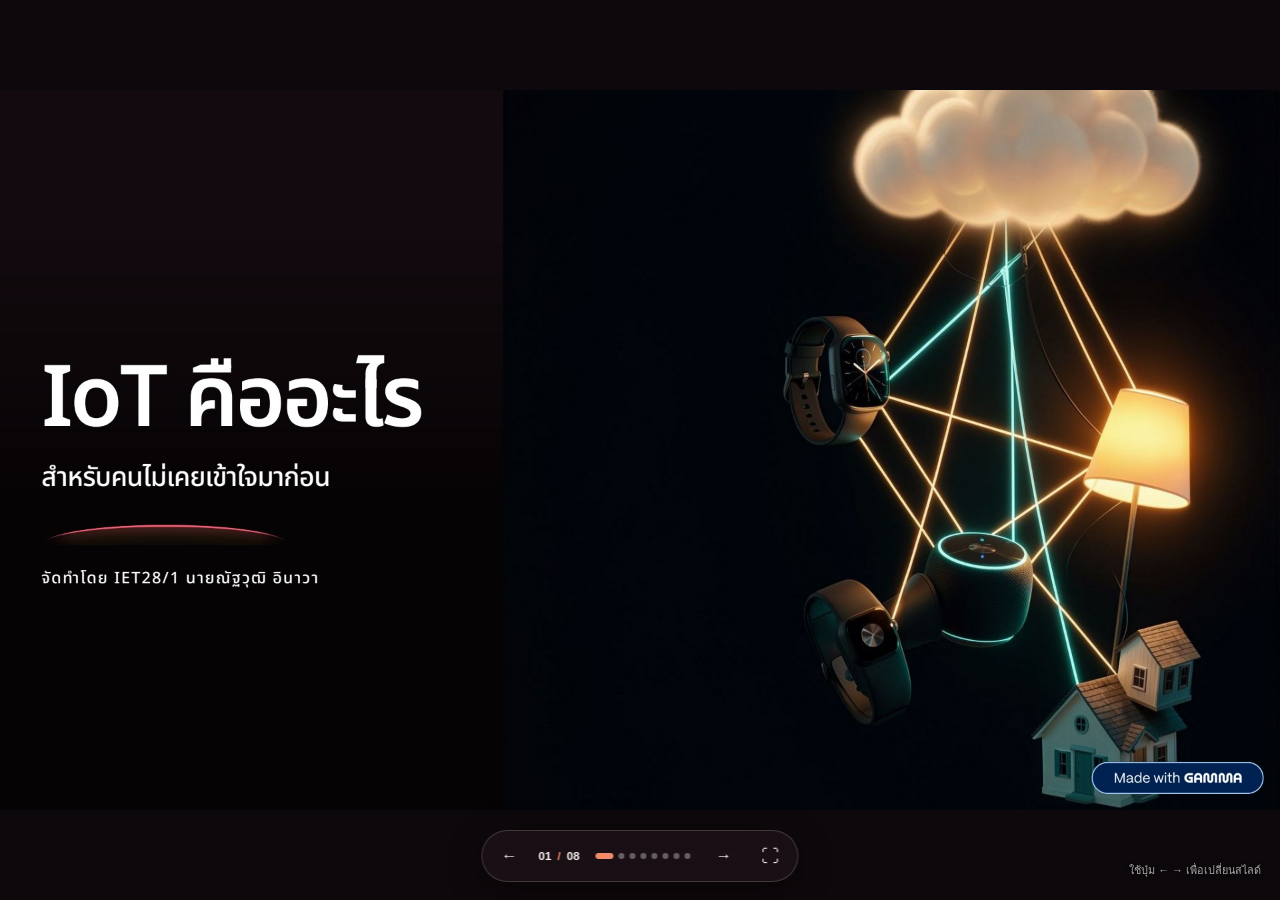
<file: index.html>
﻿<!doctype html>
<html lang="th">
<head>
  <meta charset="utf-8">
  <meta name="viewport" content="width=device-width, initial-scale=1, viewport-fit=cover">
  <meta name="theme-color" content="#0d080b">
  <meta name="description" content="นำเสนอ IoT คืออะไร ทั้ง 8 สไลด์ตามไฟล์ต้นฉบับ">
  <title>IoT คืออะไร — Presentation</title>
  <link rel="stylesheet" href="style.css?v=slide-deck-1">
</head>
<body>
  <main class="deck" id="deck" aria-label="สไลด์นำเสนอ IoT จำนวน 8 หน้า">
    <section class="slide" id="slide-1" aria-label="สไลด์ 1 จาก 8: IoT คืออะไร">
      <img src="slide-01.jpg" alt="IoT คืออะไร สำหรับคนไม่เคยเข้าใจมาก่อน — จัดทำโดย IET28/1 นายณัฐวุฒิ อินาวา; ภาพอุปกรณ์ IoT เชื่อมต่อกับคลาวด์" fetchpriority="high">
    </section>
    <section class="slide" id="slide-2" aria-label="สไลด์ 2 จาก 8: สิ่งของที่เชื่อมต่ออินเทอร์เน็ต">
      <img src="slide-02.jpg" alt="อธิบายแนวคิด IoT ผ่านอุปกรณ์รับรู้ข้อมูล อินเทอร์เน็ต และการสั่งงาน">
    </section>
    <section class="slide" id="slide-3" aria-label="สไลด์ 3 จาก 8: ตัวอย่างอุปกรณ์ IoT รอบตัว">
      <img src="slide-03.jpg" alt="ตัวอย่าง Smart Watch และ Smart Speaker พร้อมคำอธิบายการทำงาน">
    </section>
    <section class="slide" id="slide-4" aria-label="สไลด์ 4 จาก 8: บ้านอัจฉริยะ">
      <img src="slide-04.jpg" alt="ตัวอย่าง Smart Home: หลอดไฟ กล้องวงจรปิด และตู้เย็น พร้อมภาพภายในบ้าน">
    </section>
    <section class="slide" id="slide-5" aria-label="สไลด์ 5 จาก 8: ประโยชน์ของ IoT">
      <img src="slide-05.jpg" alt="ประโยชน์ของ IoT: สั่งงานจากทุกที่ ทำงานตามเงื่อนไข และใช้พลังงานพอดี">
    </section>
    <section class="slide" id="slide-6" aria-label="สไลด์ 6 จาก 8: Smart City">
      <img src="slide-06.jpg" alt="แนวคิด Smart City: ไฟจราจรอัจฉริยะ เซนเซอร์ที่จอดรถ คุณภาพอากาศ และพลังงาน">
    </section>
    <section class="slide" id="slide-7" aria-label="สไลด์ 7 จาก 8: ความปลอดภัยและความเป็นส่วนตัว">
      <img src="slide-07.jpg" alt="ข้อควรพิจารณาก่อนใช้ IoT เรื่องความปลอดภัยและความเป็นส่วนตัว">
    </section>
    <section class="slide" id="slide-8" aria-label="สไลด์ 8 จาก 8: สรุป IoT">
      <img src="slide-08.jpg" alt="สรุป: IoT เชื่อมต่อเพื่อชีวิตที่ดีขึ้น โดยคำนึงถึงความปลอดภัยและความเป็นส่วนตัว">
    </section>
  </main>

  <nav class="presentation-controls" aria-label="ตัวควบคุมสไลด์">
    <button class="control-button" id="previous" type="button" aria-label="สไลด์ก่อนหน้า">←</button>
    <span class="slide-count" aria-live="polite"><span id="current-slide">01</span><span class="count-divider">/</span>08</span>
    <div class="slide-dots" aria-label="เลือกหน้า">
      <button type="button" data-slide="0" aria-label="ไปสไลด์ 1" aria-current="true"></button>
      <button type="button" data-slide="1" aria-label="ไปสไลด์ 2"></button>
      <button type="button" data-slide="2" aria-label="ไปสไลด์ 3"></button>
      <button type="button" data-slide="3" aria-label="ไปสไลด์ 4"></button>
      <button type="button" data-slide="4" aria-label="ไปสไลด์ 5"></button>
      <button type="button" data-slide="5" aria-label="ไปสไลด์ 6"></button>
      <button type="button" data-slide="6" aria-label="ไปสไลด์ 7"></button>
      <button type="button" data-slide="7" aria-label="ไปสไลด์ 8"></button>
    </div>
    <button class="control-button" id="next" type="button" aria-label="สไลด์ถัดไป">→</button>
    <button class="control-button fullscreen-button" id="fullscreen" type="button" aria-label="เต็มหน้าจอ">⛶</button>
  </nav>
  <p class="keyboard-hint">ใช้ปุ่ม ← → เพื่อเปลี่ยนสไลด์</p>
  <script>
    (() => {
      const slides = [...document.querySelectorAll('.slide')];
      const dots = [...document.querySelectorAll('[data-slide]')];
      const counter = document.getElementById('current-slide');
      let active = 0;
      const show = (index) => {
        active = Math.max(0, Math.min(slides.length - 1, index));
        slides[active].scrollIntoView({ behavior: 'smooth', block: 'nearest', inline: 'start' });
        counter.textContent = String(active + 1).padStart(2, '0');
        dots.forEach((dot, i) => dot.toggleAttribute('aria-current', i === active));
        dots.forEach((dot, i) => { if (i !== active) dot.removeAttribute('aria-current'); });
      };
      document.getElementById('previous').addEventListener('click', () => show(active - 1));
      document.getElementById('next').addEventListener('click', () => show(active + 1));
      dots.forEach((dot) => dot.addEventListener('click', () => show(Number(dot.dataset.slide))));
      document.getElementById('fullscreen').addEventListener('click', () => {
        if (!document.fullscreenElement) document.documentElement.requestFullscreen?.();
        else document.exitFullscreen?.();
      });
      document.addEventListener('keydown', (event) => {
        if (['ArrowRight', 'PageDown', ' '].includes(event.key)) { event.preventDefault(); show(active + 1); }
        if (['ArrowLeft', 'PageUp'].includes(event.key)) { event.preventDefault(); show(active - 1); }
        if (event.key === 'Home') show(0);
        if (event.key === 'End') show(slides.length - 1);
      });
      const observer = new IntersectionObserver((entries) => {
        const visible = entries.filter((entry) => entry.isIntersecting).sort((a, b) => b.intersectionRatio - a.intersectionRatio)[0];
        if (!visible) return;
        active = slides.indexOf(visible.target);
        counter.textContent = String(active + 1).padStart(2, '0');
        dots.forEach((dot, i) => { if (i === active) dot.setAttribute('aria-current', 'true'); else dot.removeAttribute('aria-current'); });
      }, { threshold: [0.55, 0.8] });
      slides.forEach((slide) => observer.observe(slide));
    })();
  </script>
</body>
</html>
</file>
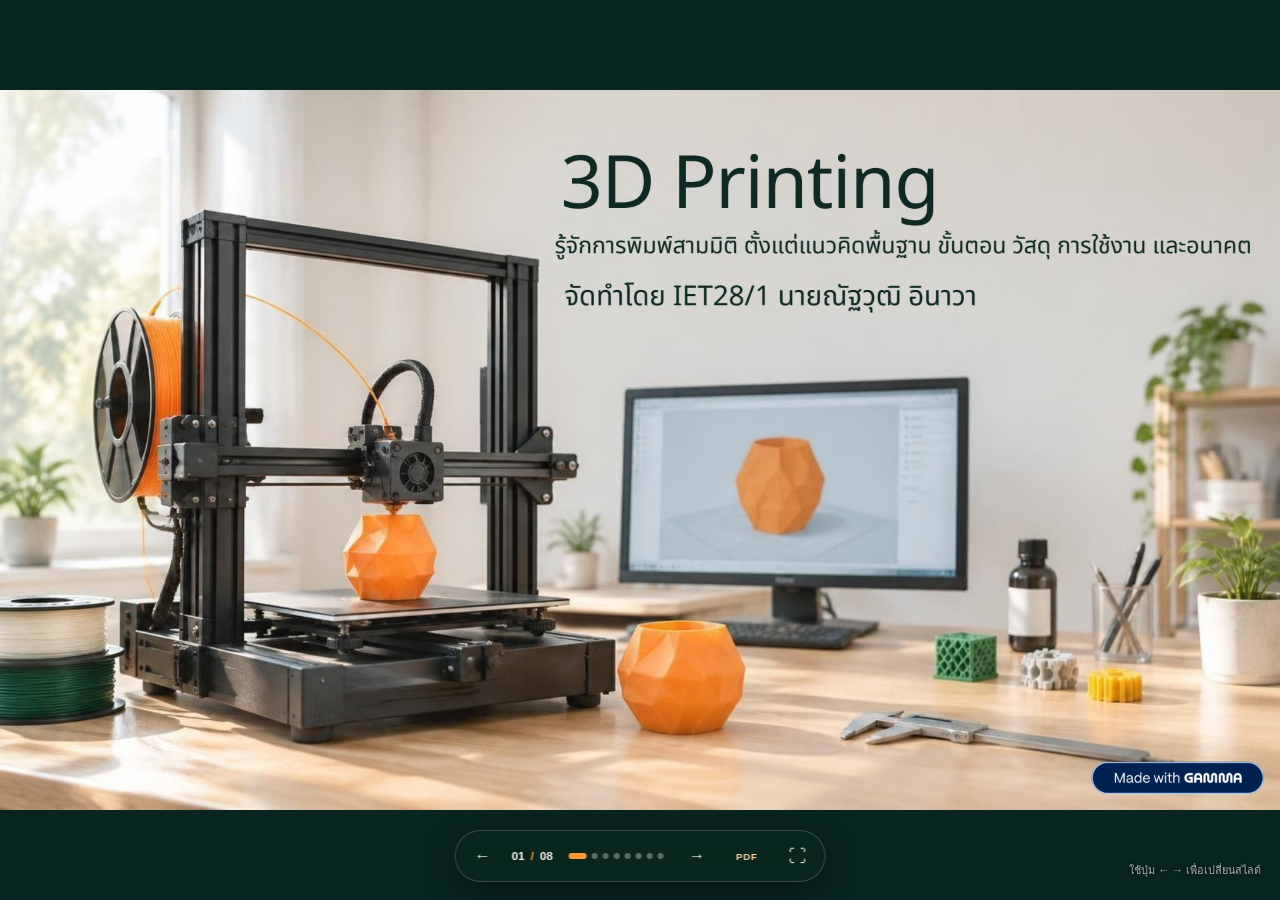
<file: 3d-printing.html>
﻿<!doctype html>
<html lang="th">
<head>
  <meta charset="utf-8">
  <meta name="viewport" content="width=device-width, initial-scale=1, viewport-fit=cover">
  <meta name="theme-color" content="#082a22">
  <meta name="description" content="รู้จักการพิมพ์สามมิติ: แนวคิดพื้นฐาน ขั้นตอน วัสดุ การใช้งาน และอนาคต">
  <title>3D Printing — Presentation</title>
  <link rel="stylesheet" href="3d-printing.css?v=1">
</head>
<body>
  <main class="deck" id="deck" aria-label="สไลด์นำเสนอ 3D Printing จำนวน 8 หน้า">
    <section class="slide" aria-label="สไลด์ 1 จาก 8: 3D Printing"><img src="3dp-slide-01.jpg" alt="3D Printing — รู้จักการพิมพ์สามมิติ ตั้งแต่แนวคิดพื้นฐาน ขั้นตอน วัสดุ การใช้งาน และอนาคต"></section>
    <section class="slide" aria-label="สไลด์ 2 จาก 8: 3D Printing คืออะไร"><img src="3dp-slide-02.jpg" alt="พื้นฐานการพิมพ์สามมิติ: สร้างวัตถุจริงจากไฟล์ดิจิทัลโดยเติมวัสดุทีละชั้น"></section>
    <section class="slide" aria-label="สไลด์ 3 จาก 8: Workflow"><img src="3dp-slide-03.jpg" alt="Workflow 3 ขั้นตอน: ออกแบบโมเดล 3 มิติ หั่นไฟล์เป็นชั้น และพิมพ์ชิ้นงาน"></section>
    <section class="slide" aria-label="สไลด์ 4 จาก 8: วัสดุหลัก"><img src="3dp-slide-04.jpg" alt="วัสดุหลัก 2 กลุ่ม: พลาสติก FDM และเรซิน SLA"></section>
    <section class="slide" aria-label="สไลด์ 5 จาก 8: ตัวอย่างการใช้งานใกล้ตัว"><img src="3dp-slide-05.jpg" alt="ตัวอย่าง 3D Printing: ของเล่นและของตกแต่ง ชิ้นส่วนที่หาซื้อยาก และโมเดลสถาปัตยกรรม"></section>
    <section class="slide" aria-label="สไลด์ 6 จาก 8: การประยุกต์ใช้ทางการแพทย์"><img src="3dp-slide-06.jpg" alt="การใช้ 3D Printing ทางการแพทย์: อวัยวะเทียม โมเดลก่อนผ่าตัด และการฝึกอบรม"></section>
    <section class="slide" aria-label="สไลด์ 7 จาก 8: ข้อดีและข้อจำกัด"><img src="3dp-slide-07.jpg" alt="มุมมองที่สมดุล: ข้อดีและข้อจำกัดของ 3D Printing"></section>
    <section class="slide" aria-label="สไลด์ 8 จาก 8: อนาคตของ 3D Printing"><img src="3dp-slide-08.jpg" alt="อนาคต: เครื่องมือสร้างสรรค์สำหรับทุกคน ด้วยการทดลอง ทักษะ และการสร้างสรรค์จากโต๊ะทำงาน"></section>
  </main>
  <nav class="presentation-controls" aria-label="ตัวควบคุมสไลด์">
    <button class="control-button" id="previous" type="button" aria-label="สไลด์ก่อนหน้า">←</button>
    <span class="slide-count" aria-live="polite"><span id="current-slide">01</span><span class="count-divider">/</span>08</span>
    <div class="slide-dots" aria-label="เลือกหน้า">
      <button type="button" data-slide="0" aria-label="ไปสไลด์ 1" aria-current="true"></button><button type="button" data-slide="1" aria-label="ไปสไลด์ 2"></button><button type="button" data-slide="2" aria-label="ไปสไลด์ 3"></button><button type="button" data-slide="3" aria-label="ไปสไลด์ 4"></button><button type="button" data-slide="4" aria-label="ไปสไลด์ 5"></button><button type="button" data-slide="5" aria-label="ไปสไลด์ 6"></button><button type="button" data-slide="6" aria-label="ไปสไลด์ 7"></button><button type="button" data-slide="7" aria-label="ไปสไลด์ 8"></button>
    </div>
    <button class="control-button" id="next" type="button" aria-label="สไลด์ถัดไป">→</button>
    <a class="control-button pdf-link" href="3D-Printing.pdf" target="_blank" rel="noopener" aria-label="เปิด PDF ต้นฉบับ" title="เปิด PDF ต้นฉบับ">PDF</a>
    <button class="control-button fullscreen-button" id="fullscreen" type="button" aria-label="เต็มหน้าจอ">⛶</button>
  </nav>
  <p class="keyboard-hint">ใช้ปุ่ม ← → เพื่อเปลี่ยนสไลด์</p>
  <script>
    (() => {
      const slides = [...document.querySelectorAll('.slide')];
      const dots = [...document.querySelectorAll('[data-slide]')];
      const counter = document.getElementById('current-slide');
      let active = 0;
      const update = (index, behavior = 'smooth') => {
        active = Math.max(0, Math.min(slides.length - 1, index));
        slides[active].scrollIntoView({ behavior, block: 'nearest', inline: 'start' });
        counter.textContent = String(active + 1).padStart(2, '0');
        dots.forEach((dot, i) => { if (i === active) dot.setAttribute('aria-current', 'true'); else dot.removeAttribute('aria-current'); });
      };
      document.getElementById('previous').addEventListener('click', () => update(active - 1));
      document.getElementById('next').addEventListener('click', () => update(active + 1));
      dots.forEach((dot) => dot.addEventListener('click', () => update(Number(dot.dataset.slide))));
      document.getElementById('fullscreen').addEventListener('click', () => {
        if (!document.fullscreenElement) document.documentElement.requestFullscreen?.();
        else document.exitFullscreen?.();
      });
      document.addEventListener('keydown', (event) => {
        if (['ArrowRight', 'PageDown', ' '].includes(event.key)) { event.preventDefault(); update(active + 1); }
        if (['ArrowLeft', 'PageUp'].includes(event.key)) { event.preventDefault(); update(active - 1); }
        if (event.key === 'Home') update(0);
        if (event.key === 'End') update(slides.length - 1);
      });
      const observer = new IntersectionObserver((entries) => {
        const visible = entries.filter((entry) => entry.isIntersecting).sort((a, b) => b.intersectionRatio - a.intersectionRatio)[0];
        if (!visible) return;
        active = slides.indexOf(visible.target);
        counter.textContent = String(active + 1).padStart(2, '0');
        dots.forEach((dot, i) => { if (i === active) dot.setAttribute('aria-current', 'true'); else dot.removeAttribute('aria-current'); });
      }, { threshold: [0.55, 0.8] });
      slides.forEach((slide) => observer.observe(slide));
    })();
  </script>
</body>
</html>
</file>
<file: style.css>
﻿:root{color-scheme:dark;--night:#0d080b;--panel:rgba(28,17,23,.84);--line:rgba(255,255,255,.18);--text:#f8f4f1;--accent:#f18a6b}*{box-sizing:border-box}html,body{width:100%;height:100%;margin:0;background:var(--night);color:var(--text);font-family:Arial,'Noto Sans Thai',sans-serif;overflow:hidden}.deck{width:100vw;height:100svh;display:flex;overflow-x:auto;overflow-y:hidden;scroll-snap-type:x mandatory;scroll-behavior:smooth;scrollbar-width:none;overscroll-behavior-x:contain}.deck::-webkit-scrollbar{display:none}.slide{width:100vw;height:100svh;flex:0 0 100vw;display:grid;place-items:center;scroll-snap-align:start;scroll-snap-stop:always;background:var(--night);overflow:hidden}.slide img{display:block;width:100%;height:100%;object-fit:contain;user-select:none;-webkit-user-drag:none}.presentation-controls{position:fixed;z-index:3;left:50%;bottom:max(18px,env(safe-area-inset-bottom));transform:translateX(-50%);display:flex;align-items:center;gap:12px;padding:8px 10px;background:var(--panel);border:1px solid var(--line);border-radius:999px;backdrop-filter:blur(12px);box-shadow:0 8px 35px #0006}.control-button{width:34px;height:34px;border:1px solid transparent;border-radius:50%;display:grid;place-items:center;background:transparent;color:var(--text);font-size:1rem;cursor:pointer}.control-button:hover,.control-button:focus-visible{border-color:var(--line);background:#ffffff16;outline:none}.slide-count{display:flex;gap:6px;align-items:center;font:600 .73rem/1 Arial,sans-serif;font-variant-numeric:tabular-nums;white-space:nowrap}.count-divider{color:var(--accent)}.slide-dots{display:flex;align-items:center;gap:5px;padding:0 4px}.slide-dots button{width:6px;height:6px;padding:0;border:0;border-radius:50%;background:#ffffff55;cursor:pointer;transition:width .2s,background .2s}.slide-dots button[aria-current=true]{width:18px;border-radius:6px;background:var(--accent)}.fullscreen-button{margin-left:1px;font-size:1.1rem}.keyboard-hint{position:fixed;z-index:2;right:19px;bottom:max(24px,env(safe-area-inset-bottom));margin:0;color:#ffffffa6;font:500 .68rem/1 Arial,sans-serif;pointer-events:none;text-shadow:0 1px 5px #000}.slide:focus-visible{outline:2px solid var(--accent);outline-offset:-3px}@media(max-width:640px){.presentation-controls{gap:6px;bottom:max(12px,env(safe-area-inset-bottom));padding:6px 7px}.control-button{width:31px;height:31px}.slide-dots{gap:4px;padding:0 2px}.slide-dots button{width:5px;height:5px}.slide-dots button[aria-current=true]{width:14px}.keyboard-hint{display:none}}@media(prefers-reduced-motion:reduce){.deck{scroll-behavior:auto}.slide-dots button{transition:none}}
</file>
<file: 3d-printing.css>
﻿:root{color-scheme:dark;--night:#08251f;--panel:rgba(8,38,31,.88);--line:rgba(255,255,255,.2);--text:#f7f5ec;--accent:#ff9b35}*{box-sizing:border-box}html,body{width:100%;height:100%;margin:0;background:var(--night);color:var(--text);font-family:Arial,'Noto Sans Thai',sans-serif;overflow:hidden}.deck{width:100vw;height:100svh;display:flex;overflow-x:auto;overflow-y:hidden;scroll-snap-type:x mandatory;scroll-behavior:smooth;scrollbar-width:none;overscroll-behavior-x:contain}.deck::-webkit-scrollbar{display:none}.slide{width:100vw;height:100svh;flex:0 0 100vw;display:grid;place-items:center;scroll-snap-align:start;scroll-snap-stop:always;background:var(--night);overflow:hidden}.slide img{display:block;width:100%;height:100%;object-fit:contain;user-select:none;-webkit-user-drag:none}.presentation-controls{position:fixed;z-index:3;left:50%;bottom:max(18px,env(safe-area-inset-bottom));transform:translateX(-50%);display:flex;align-items:center;gap:12px;padding:8px 10px;background:var(--panel);border:1px solid var(--line);border-radius:999px;backdrop-filter:blur(12px);box-shadow:0 8px 35px #0007}.control-button{width:34px;height:34px;border:1px solid transparent;border-radius:50%;display:grid;place-items:center;background:transparent;color:var(--text);font-size:1rem;text-decoration:none;cursor:pointer}.control-button:hover,.control-button:focus-visible{border-color:var(--line);background:#ffffff16;outline:none}.slide-count{display:flex;gap:6px;align-items:center;font:600 .73rem/1 Arial,sans-serif;font-variant-numeric:tabular-nums;white-space:nowrap}.count-divider{color:var(--accent)}.slide-dots{display:flex;align-items:center;gap:5px;padding:0 4px}.slide-dots button{width:6px;height:6px;padding:0;border:0;border-radius:50%;background:#ffffff55;cursor:pointer;transition:width .2s,background .2s}.slide-dots button[aria-current=true]{width:18px;border-radius:6px;background:var(--accent)}.pdf-link{width:auto;padding:0 9px;font-size:.62rem;font-weight:700;letter-spacing:.06em;color:#ffd19a}.fullscreen-button{margin-left:1px;font-size:1.1rem}.keyboard-hint{position:fixed;z-index:2;right:19px;bottom:max(24px,env(safe-area-inset-bottom));margin:0;color:#ffffffa6;font:500 .68rem/1 Arial,sans-serif;pointer-events:none;text-shadow:0 1px 5px #000}.slide:focus-visible{outline:2px solid var(--accent);outline-offset:-3px}@media(max-width:640px){.presentation-controls{gap:6px;bottom:max(12px,env(safe-area-inset-bottom));padding:6px 7px}.control-button{width:31px;height:31px}.slide-dots{gap:4px;padding:0 2px}.slide-dots button{width:5px;height:5px}.slide-dots button[aria-current=true]{width:14px}.pdf-link{width:auto;padding:0 7px}.keyboard-hint{display:none}}@media(prefers-reduced-motion:reduce){.deck{scroll-behavior:auto}.slide-dots button{transition:none}}
</file>
